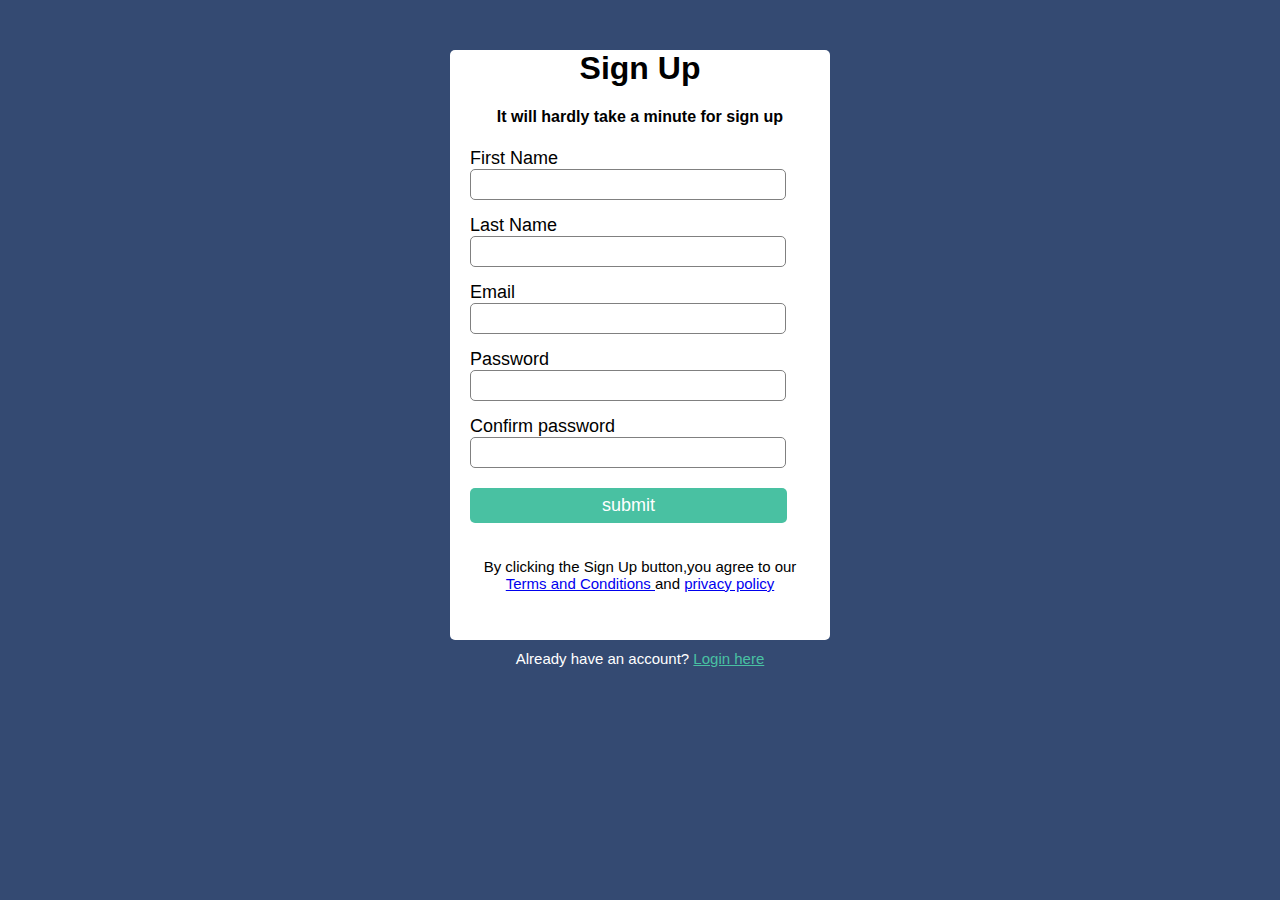
<file: index.html>
<!DOCTYPE html>
<html lang="en">
<head>
  <meta charset="UTF-8">
  <meta http-equiv="X-UA-Compatible" content="IE=edge">
  <meta name="viewport" content="width=device-width, initial-scale=1.0">
  <title>form</title>
  <link rel="stylesheet" href="style.css">

</head>
<body>
  <div class="signup-box">
    <h1> Sign Up</h1>
    <h4>It will hardly take a minute for sign up </h4>
    <form name="submit-to-google-sheet">
      <label> First Name </label>
      <input type ="text" name="First name" required="">
       <label> Last Name </label>
      <input type ="text" name="Last name" required="">
       <label> Email </label>
      <input type ="text" name="email" required="">
        <label> Password</label>
      <input type ="text" name="password" required="">
       <label> Confirm password </label>
      <input type ="text" name="confirm password" required="">
      <input type="submit" value="submit">
    </form> 
    <p>By clicking the Sign Up button,you agree to our <br> <a href="#">Terms and Conditions </a>  and <a href="#"> privacy policy</a></p>
  </div>
     <p class="already"> Already have an account? <a href="login.html"> Login here</a> </p>
  <script>
    const scriptURL = 'https://script.google.com/macros/s/AKfycbzeepBicgNYpO_9eQ5UgYCPzqy-LJhaMPS2Fu7uDDlRjsCJB9PjMzr2NmrcP_Sqxzhm/exec'
    const form = document.forms['submit-to-google-sheet']
  
    form.addEventListener('submit', e => {
      e.preventDefault()
      fetch(scriptURL, { method: 'POST', body: new FormData(form)})
        .then(response => console.log('Success!', response))
        .catch(error => console.error('Error!', error.message))
    })
  </script>
</body>

</html>
</file>
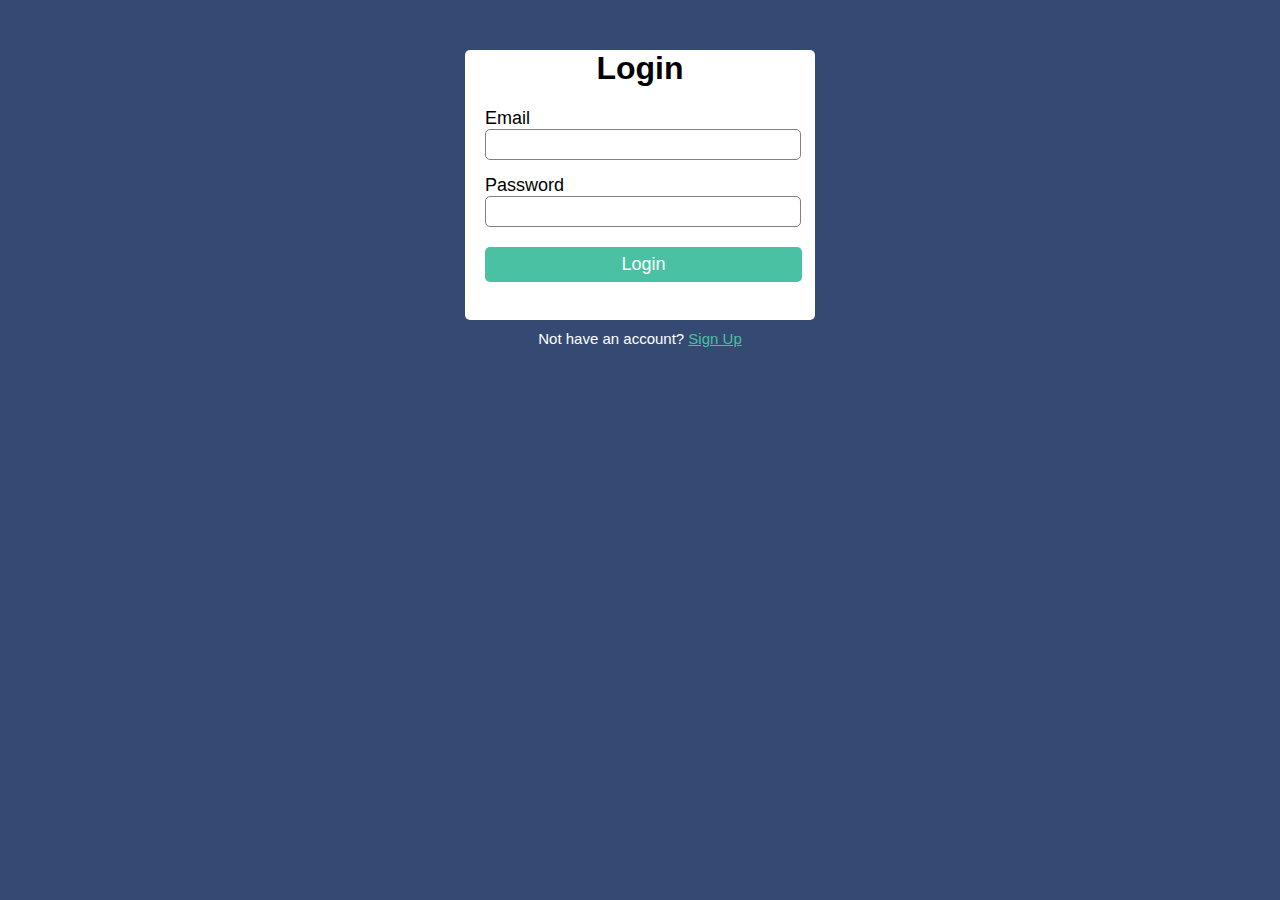
<file: login.html>
<!DOCTYPE html>
<html lang="en">
<head>
    <meta charset="UTF-8">
    <meta http-equiv="X-UA-Compatible" content="IE=edge">
    <meta name="viewport" content="width=device-width, initial-scale=1.0">
    <title>Login</title>
    <link rel="stylesheet" href="style.css">
</head>
<body>
    <div class="login">
        <h1>Login</h1>
        <form action="">
            <label for="">Email</label>
            <input type="email">
            <label for="">Password</label>
            <input type="password">
            <input type="submit" value="Login">
        </form>
    </div>
    <p class="already">Not have an account? <a href="index.html">Sign Up</a></p>
    <script>
        const scriptURL = 'https://script.google.com/macros/s/AKfycbzeepBicgNYpO_9eQ5UgYCPzqy-LJhaMPS2Fu7uDDlRjsCJB9PjMzr2NmrcP_Sqxzhm/exec'
        const form = document.forms['submit-to-google-sheet']
      
        form.addEventListener('submit', e => {
          e.preventDefault()
          fetch(scriptURL, { method: 'POST', body: new FormData(form)})
            .then(response => console.log('Success!', response))
            .catch(error => console.error('Error!', error.message))
        })
      </script>
</body>
</html>
</file>
<file: style.css>
body{
    background-color:#344a72;
    font-family:'Roboto',sans-serif;
  }
  .signup-box{
    width:380px;
    height:590px;
    background:white;
    margin:auto;
    border-radius:5px;
  }
  .login{
    width:350px;
    height:270px;
    background:white;
    margin:auto;
    border-radius:5px;
  }
  h1{
    text-align:center;
    margin-top:50px;
  }
  h4{
    text-align:center;
  }
  
  form{
    width:300px;
    margin-left:20px;
  }
  form label{
    display:flex;
    margin-top:15px;
    font-size:18px;
  }
  input{
    width:300px;
    padding:7px;
    border:none;
    border:1px solid grey;
    border-radius:5px;
    outline:none;
  }
  input[type="submit"]{
     width:317px;
     height:35px;
    margin-top:20px;
    color:white;
    background-color:#49c1a2;
    border:none;
    font-size:18px;
  }
  input[type="submit"]:hover{
    background-color: red;
    color:white;
  }
  input[type="submit"]:active{
    background-color: rgb(66, 26, 26);
    color:rgb(253, 247, 247);
  }
  p
  {
    text-align:center;
    padding-top:20px;
    font-size:15px;
  }
  .already{
  color:white;
  text-align:center;
    font-size:15px;
    margin-top:-10px;
  }
  .already a{
    color:#49c1a2;
  }
@media only screen and (min-width:224px) and (max-width:567px){
    .signup-box{
      width:250px;
      }
      .login{
        width:250px;
      }
      input{
        width:200px;
      }
      input[type="submit"]{
        width:200px;
        margin-left:9px;
      }
      p{
        font-size:10px;
      }
      .already{
        font-size:10px;
      }
}
</file>
